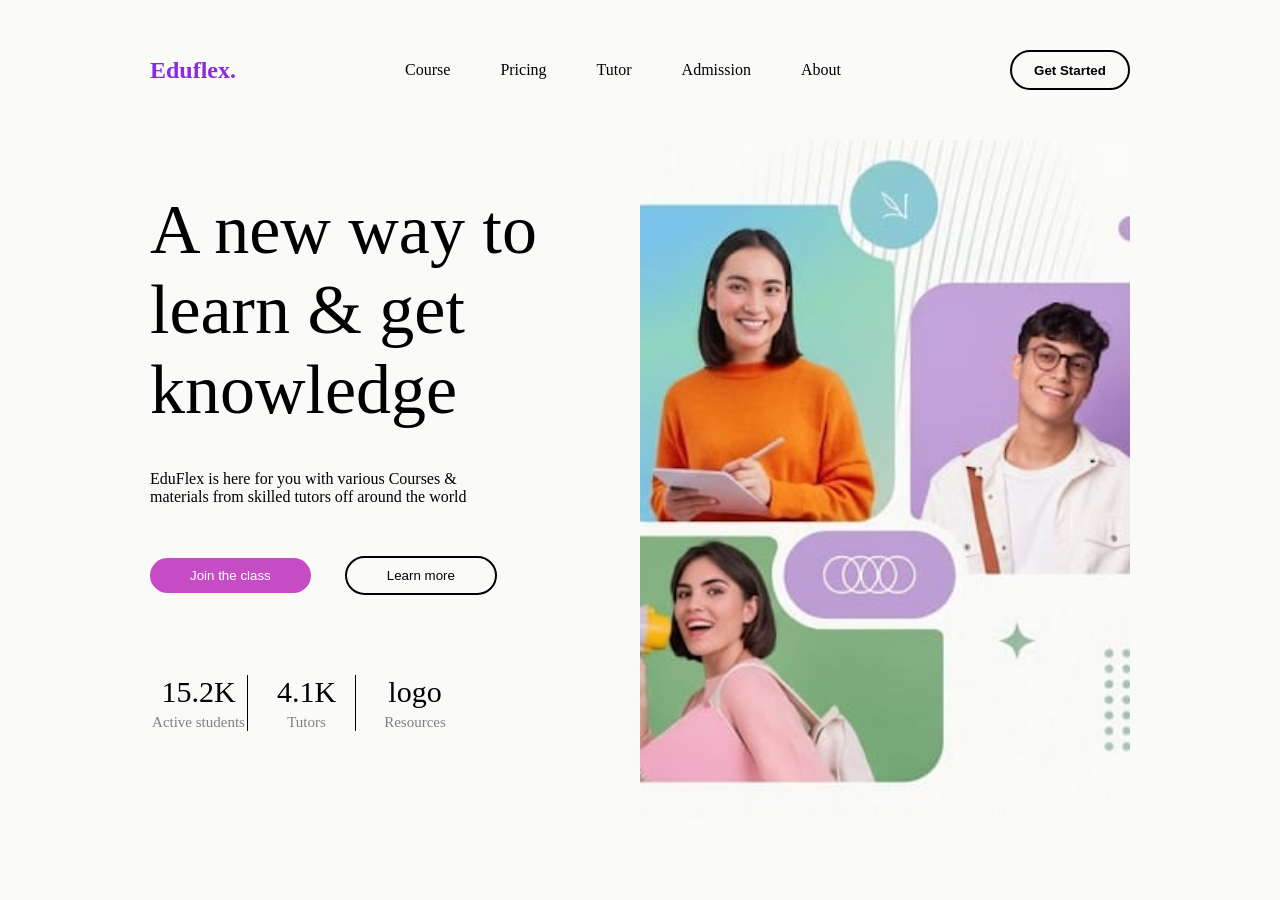
<file: Week 3/CSS layout Mastery/designs/ui1/index.html>
<!DOCTYPE html>
<html lang="en">
<head>
    <meta charset="UTF-8">
    <meta name="viewport" content="width=device-width, initial-scale=1.0">
    <title>EduFlex</title>
    <link rel="stylesheet" href="style.css">
</head>
<body>
    <main>
        <nav>
            <h1>Eduflex.</h1>

            <div class="links">
            <p>Course</p>
            <p>Pricing</p>
            <p>Tutor</p>
            <p>Admission</p>
            <p>About</p>
            </div>

            <button>Get Started</button>
        </nav>

        <div class="down">

            <div class="left">
                <h1 id="title">A new way to learn & get knowledge</h1>


                <p id="pofleft">EduFlex is here for you with various Courses & <br>materials from skilled tutors off around the world</p>


                <button>Join the class</button>
                <button id="learn-more">Learn more</button>


                <div class="bottom">

                    <div class="box leftside">
                        <h1>15.2K</h1>
                        <p>Active students</p>
                    </div>

                    <div class="box middle">
                        <h1>4.1K</h1>
                        <p>Tutors</p>
                    </div>

                    <div class="box rightside">
                        <h1>logo</h1>
                        <p>Resources</p>
                    </div>
                </div>
            </div>

            <div class="right">
                <img src="./assets/image.png" alt="">
            </div>

        </div>
    </main>
</body>
</html>
</file>
<file: Week 3/CSS layout Mastery/designs/ui1/style.css>
*{
    margin: 0;
    padding: 0;
    box-sizing: border-box;
}


html,
body{
    height : 100%;
    width: 100%;
}

main{
    padding-left: 150px;
    padding-right: 150px;
    padding-top: 50px;
    padding-bottom: 50px;
    height: 100%;
    width: 100%;
    background-color: rgb(250, 250, 248);
}

nav{
    align-items: center;
    display: flex;
    justify-content: space-between;
    margin-bottom: 50px;
}

nav h1{
    color: blueviolet;
}

.links{
    display: flex;
    gap: 50px;
}

.links p{
    cursor: pointer;
}

nav button{
    cursor: pointer;
    width: 120px;
    height: 40px;
    border-radius: 50px;
    border: 2px solid black;
    background-color: transparent;
    font-weight: 700;
}

.down{
    display: flex;
    height: 85%;
    width: 100%;
}

.left{
    height: 100%;
    width: 50%;
    /* background-color: red; */
}

#title{
    margin-top: 50px;
    font-size: 70px;
    font-weight: 500;
    margin-bottom: 40px;
}

#pofleft{
    font-size: 16px;
    margin-bottom: 50px;
    font-weight: 500;
}

.left button{
    cursor: pointer;
    padding: 10px 40px;
    margin-right: 30px;
    border-radius: 50px;
    border: none;
    background-color: rgb(197, 76, 197);
    color: white;
}

#learn-more{
    color: black;
    background-color: transparent;
    border: 2px solid black;
}

.bottom{
    margin-top: 80px;
    display: flex;
    gap: 10px;
}

.box{
    width: 20%;
    /* background-color: red; */
    text-align: center;
    height: 100%;
    display: flex;
    flex-direction: column;
}

.box p{
    font-size: 15px;
    color: grey;
}

.box h1{
    font-weight: 500;
    font-size: 30px;
    margin-bottom: 5px;
}

.leftside{
    border-right: 1px solid black;
}

.middle{
    border-right: 1px solid black;
}

.right{
    height: 100%;
    width: 50%;
    /* background-color: green; */
}

.right img{
    height: 100%;
    width: 100%;
    object-fit: cover;
}
</file>
